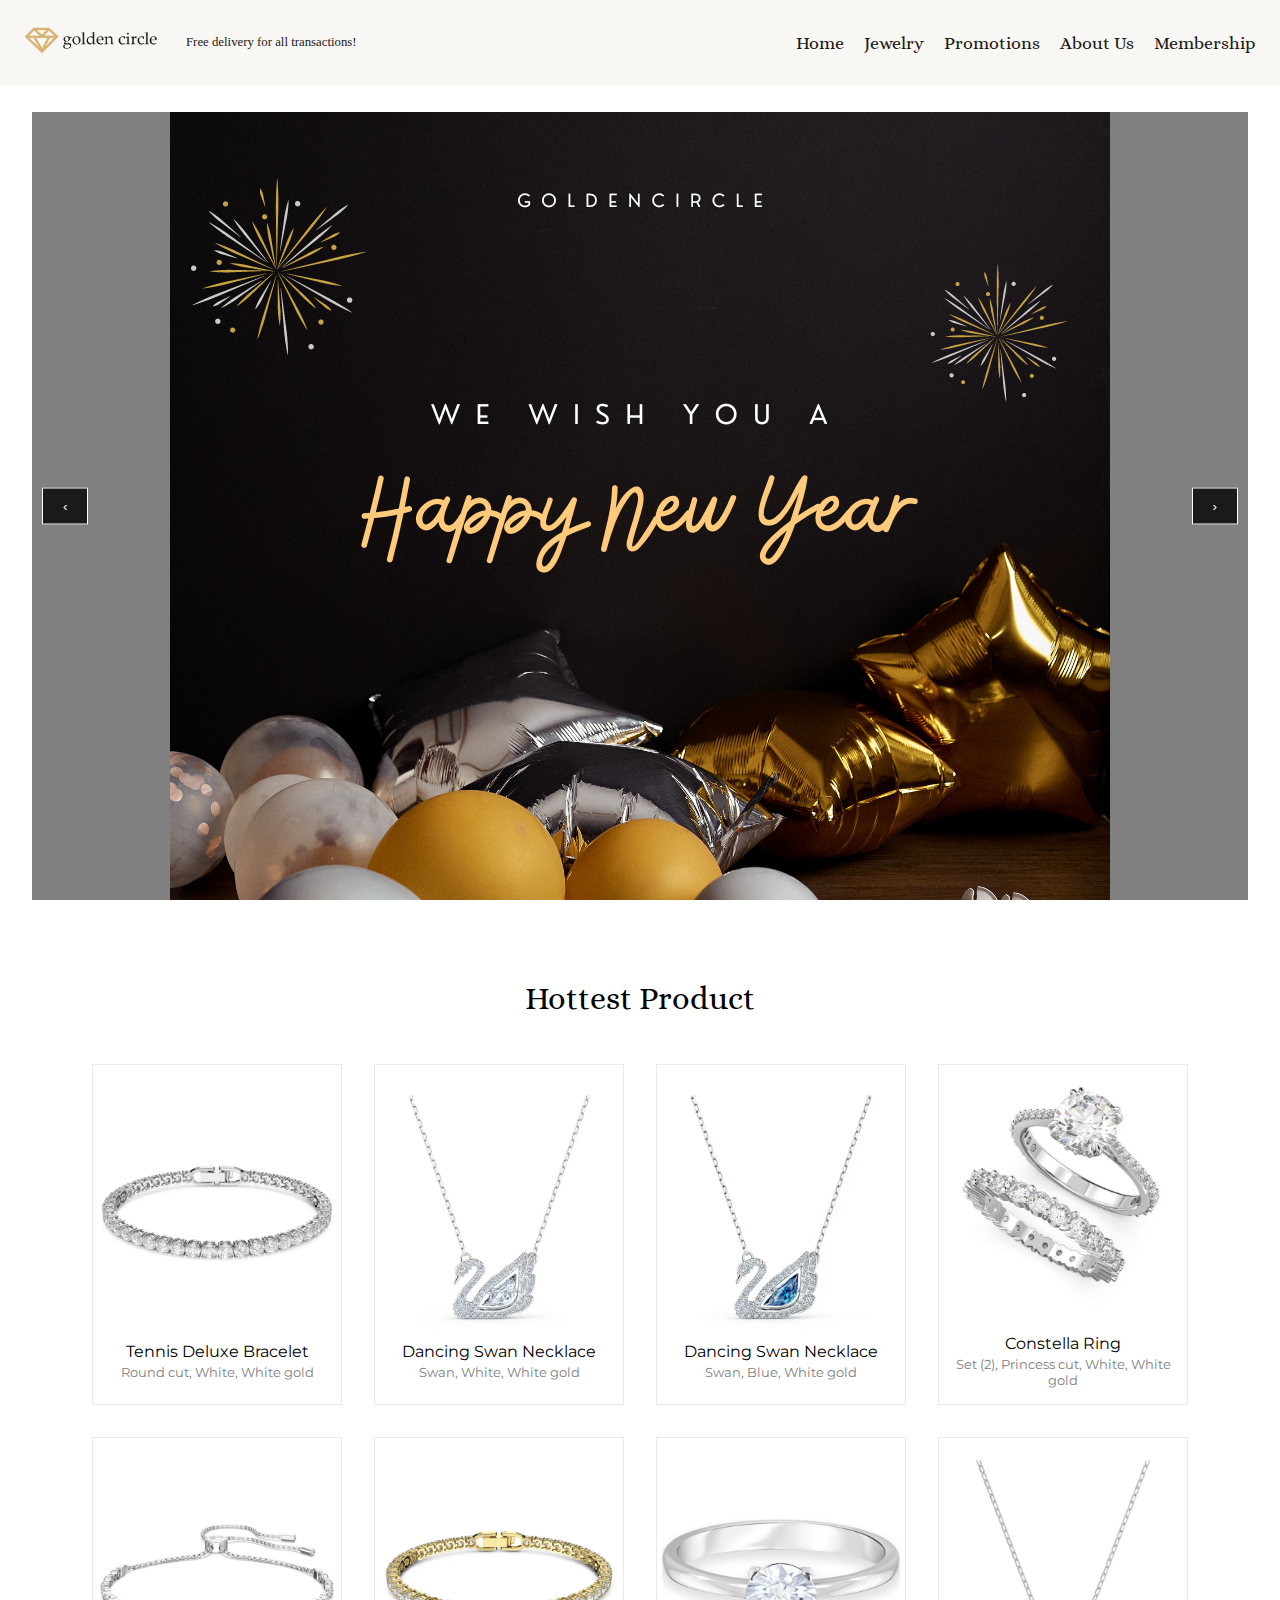
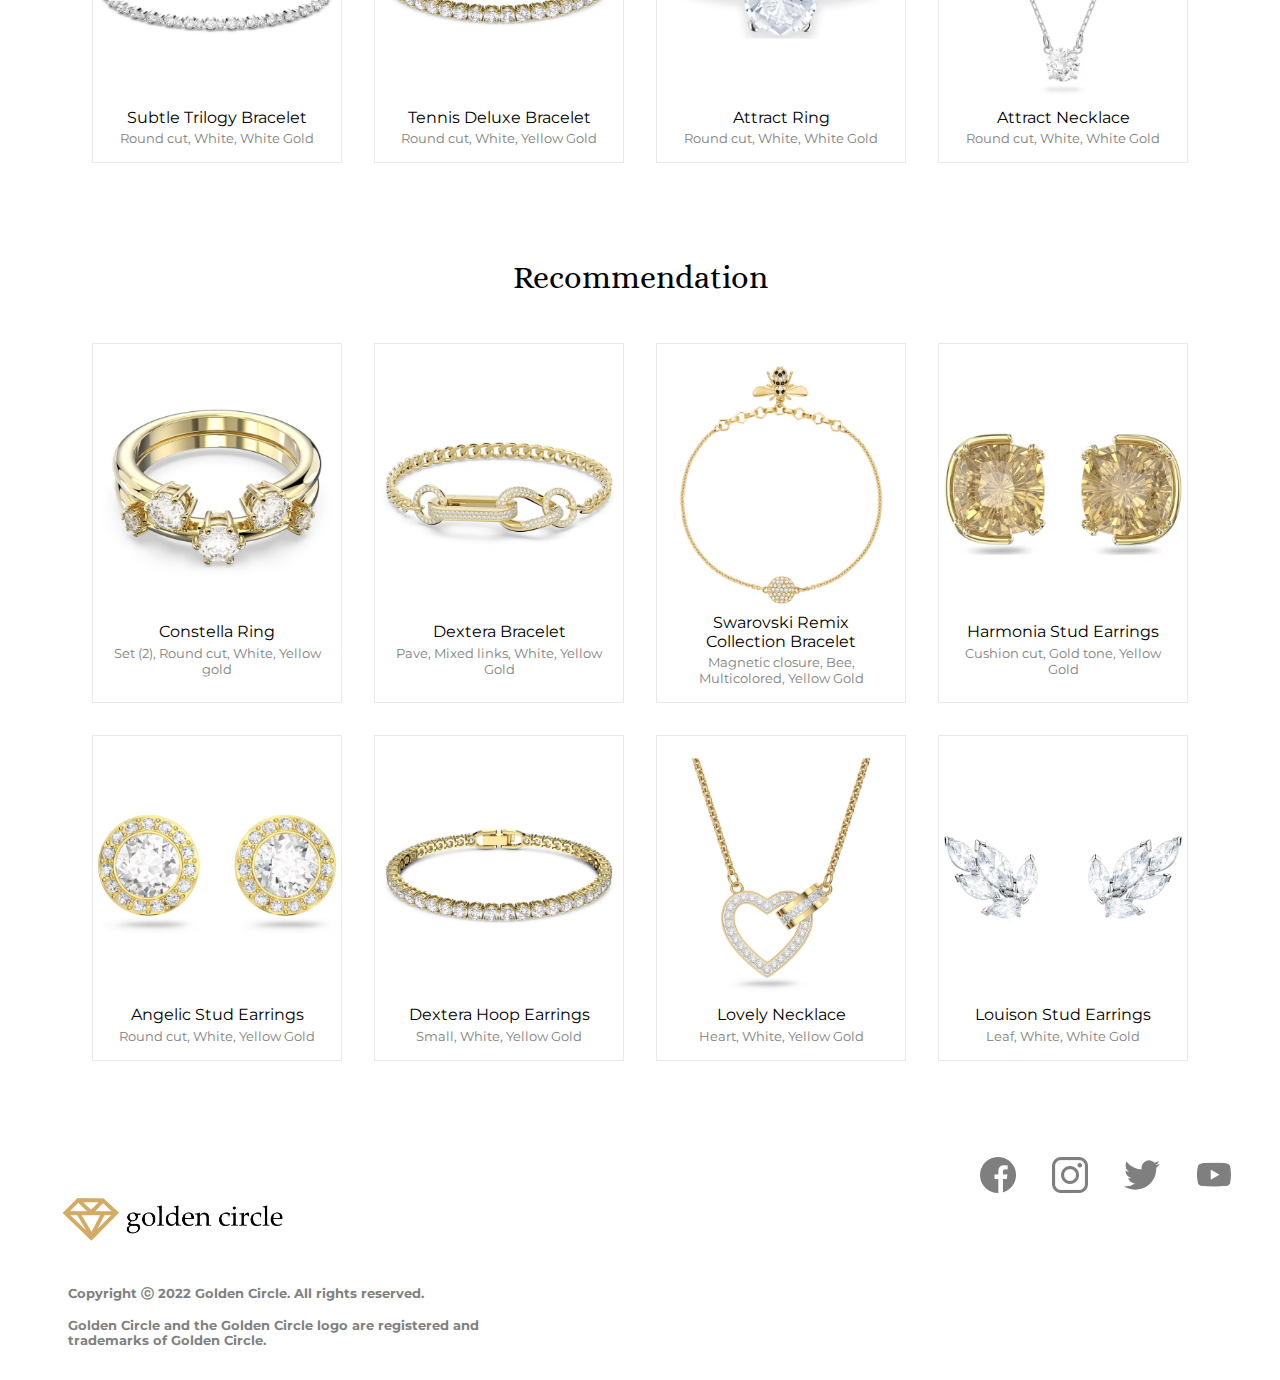
<file: index.html>
<!DOCTYPE html>
<html lang="en">
  <head>
    <meta charset="UTF-8" />
    <meta http-equiv="X-UA-Compatible" content="IE=edge" />
    <meta name="viewport" content="width=device-width, initial-scale=1.0" />
    <script src="https://ajax.googleapis.com/ajax/libs/jquery/3.2.1/jquery.min.js"></script>
    <script defer src="./scripts/validator.js"></script>
    <script defer src="./scripts/carousel.js"></script>
    <script defer src="./scripts/index.js"></script>
    <link rel="stylesheet" href="./styles/index.css" />
    <link rel="stylesheet" href="./styles/homepage.css" />
    <title>Golden Circle</title>
  </head>
  <body>
    <header>
      <nav>
        <div class="leftBar">
          <a href="./index.html"
            ><img src="./assets/logo_sideways.png" id="logo" alt="logo"
          /></a>
          <p>Free delivery for all transactions!</p>
          <a
            class="hamburger"
            href="javascript:void(0);"
            onclick="myFunction()"
          >
            <i><img src="./assets/Hamburger_icon.svg" alt="" /></i>
          </a>
        </div>
        <div class="rightBar hide" id="rightnav">
          <ul>
            <li>
              <p><strong>Free delivery for all transactions!</strong></p>
            </li>
            <li><a href="./index.html">Home</a></li>
            <li class="dropdown">
              <a href="./jewelry/">Jewelry</a>
              <div class="dropdown-content">
                <a href="./jewelry/yellowgold.html">Yellow Gold</a>
                <a href="./jewelry/whitegold.html">White Gold</a>
              </div>
            </li>
            <li><a href="./promotion.html">Promotions</a></li>
            <li><a href="./about-us.html">About Us</a></li>
            <li><a href="./membership.html">Membership</a></li>
          </ul>
        </div>
        <div class="hamburger"></div>
      </nav>
    </header>
    <main>
      <div class="slider-container">
        <button class="prev slider-control">&#8249;</button>
        <button class="next slider-control">&#8250;</button>
        <ul class="slider" data-slide-duration="800">
          <li class="slide">
            <img src="./assets/slide1.png" alt="" />
          </li>
          <li class="slide">
            <img src="./assets/slide2.png" alt="" />
          </li>
          <li class="slide">
            <img src="./assets/slide3.png" alt="" />
          </li>
        </ul>
      </div>
      <div class="main-container">
        <h1>Hottest Product</h1>
        <div class="product-container">
          <div class="product-item">
            <img src="./assets/bracelet/bracelet-1.png" alt="bracelet-1" />
            <p class="p-primary">Tennis Deluxe Bracelet</p>
            <p class="p-secondary">Round cut, White, White gold</p>
          </div>
          <div class="product-item">
            <img src="./assets/necklace/necklace-1.png" alt="necklace-1" />
            <p class="p-primary">Dancing Swan Necklace</p>
            <p class="p-secondary">Swan, White, White gold</p>
          </div>
          <div class="product-item">
            <img src="./assets/necklace/necklace-2.png" alt="necklace-2" />
            <p class="p-primary">Dancing Swan Necklace</p>
            <p class="p-secondary">Swan, Blue, White gold</p>
          </div>
          <div class="product-item">
            <img src="./assets/ring/ring-1.png" alt="ring-1" />
            <p class="p-primary">Constella Ring</p>
            <p class="p-secondary">Set (2), Princess cut, White, White gold</p>
          </div>
          <div class="product-item">
            <img src="./assets/bracelet/bracelet-2.png" alt="bracelet-2" />
            <p class="p-primary">Subtle Trilogy Bracelet</p>
            <p class="p-secondary">Round cut, White, White Gold</p>
          </div>
          <div class="product-item">
            <img src="./assets/bracelet/bracelet-3.png" alt="bracelet-3" />
            <p class="p-primary">Tennis Deluxe Bracelet</p>
            <p class="p-secondary">Round cut, White, Yellow Gold</p>
          </div>
          <div class="product-item">
            <img src="./assets/ring/ring-2.png" alt="ring-2" />
            <p class="p-primary">Attract Ring</p>
            <p class="p-secondary">Round cut, White, White Gold</p>
          </div>
          <div class="product-item">
            <img src="./assets/necklace/necklace-3.png" alt="necklace-3" />
            <p class="p-primary">Attract Necklace</p>
            <p class="p-secondary">Round cut, White, White Gold</p>
          </div>
        </div>
      </div>
      <div class="main-container">
        <h1>Recommendation</h1>
        <div class="product-container">
          <div class="product-item">
            <img src="./assets/ring/ring-3.png" alt="ring-3" />
            <p class="p-primary">Constella Ring</p>
            <p class="p-secondary">Set (2), Round cut, White, Yellow gold</p>
          </div>
          <div class="product-item">
            <img src="./assets/bracelet/bracelet-4.png" alt="bracelet-4" />
            <p class="p-primary">Dextera Bracelet</p>
            <p class="p-secondary">Pave, Mixed links, White, Yellow Gold</p>
          </div>
          <div class="product-item">
            <img src="./assets/bracelet/bracelet-5.png" alt="bracelet-5" />
            <p class="p-primary">Swarovski Remix Collection Bracelet</p>
            <p class="p-secondary">
              Magnetic closure, Bee, Multicolored, Yellow Gold
            </p>
          </div>
          <div class="product-item">
            <img src="./assets/earrings/earrings-1.png" alt="earrings-1" />
            <p class="p-primary">Harmonia Stud Earrings</p>
            <p class="p-secondary">Cushion cut, Gold tone, Yellow Gold</p>
          </div>
          <div class="product-item">
            <img src="./assets/earrings/earrings-2.png" alt="earrings-2" />
            <p class="p-primary">Angelic Stud Earrings</p>
            <p class="p-secondary">Round cut, White, Yellow Gold</p>
          </div>
          <div class="product-item">
            <img src="./assets/bracelet/bracelet-3.png" alt="bracelet-3" />
            <p class="p-primary">Dextera Hoop Earrings</p>
            <p class="p-secondary">Small, White, Yellow Gold</p>
          </div>
          <div class="product-item">
            <img src="./assets/necklace/necklace-4.png" alt="necklace-4" />
            <p class="p-primary">Lovely Necklace</p>
            <p class="p-secondary">Heart, White, Yellow Gold</p>
          </div>
          <div class="product-item">
            <img src="./assets/earrings/earrings-3.png" alt="earrings-3" />
            <p class="p-primary">Louison Stud Earrings</p>
            <p class="p-secondary">Leaf, White, White Gold</p>
          </div>
        </div>
      </div>
    </main>
    <footer>
      <div class="leftBar">
        <a href="index.html"
          ><img src="./assets/logo_sideways.png" id="footerMainLogo" alt="logo"
        /></a>
        <p class="p-secondary">
          Copyright ⓒ 2022 Golden Circle. All rights reserved.<br /><br />
          Golden Circle and the Golden Circle logo are registered and trademarks
          of Golden Circle.
        </p>
      </div>
      <div class="rightBar">
        <a href="https://www.facebook.com" target="_blank">
          <img class="footerLogo" src="./assets/facebook.png" alt="facebook" />
        </a>
        <a href="https://www.instagram.com" target="_blank">
          <img
            class="footerLogo"
            src="./assets/instagram.png"
            alt="instagram"
          />
        </a>
        <a href="https://www.twitter.com" target="_blank">
          <img class="footerLogo" src="./assets/twitter.png" alt="twitter" />
        </a>
        <a href="https://www.youtube.com" target="_blank">
          <img class="footerLogo" src="./assets/youtube.png" alt="youtube" />
        </a>
      </div>
    </footer>
  </body>
</html>
</file>
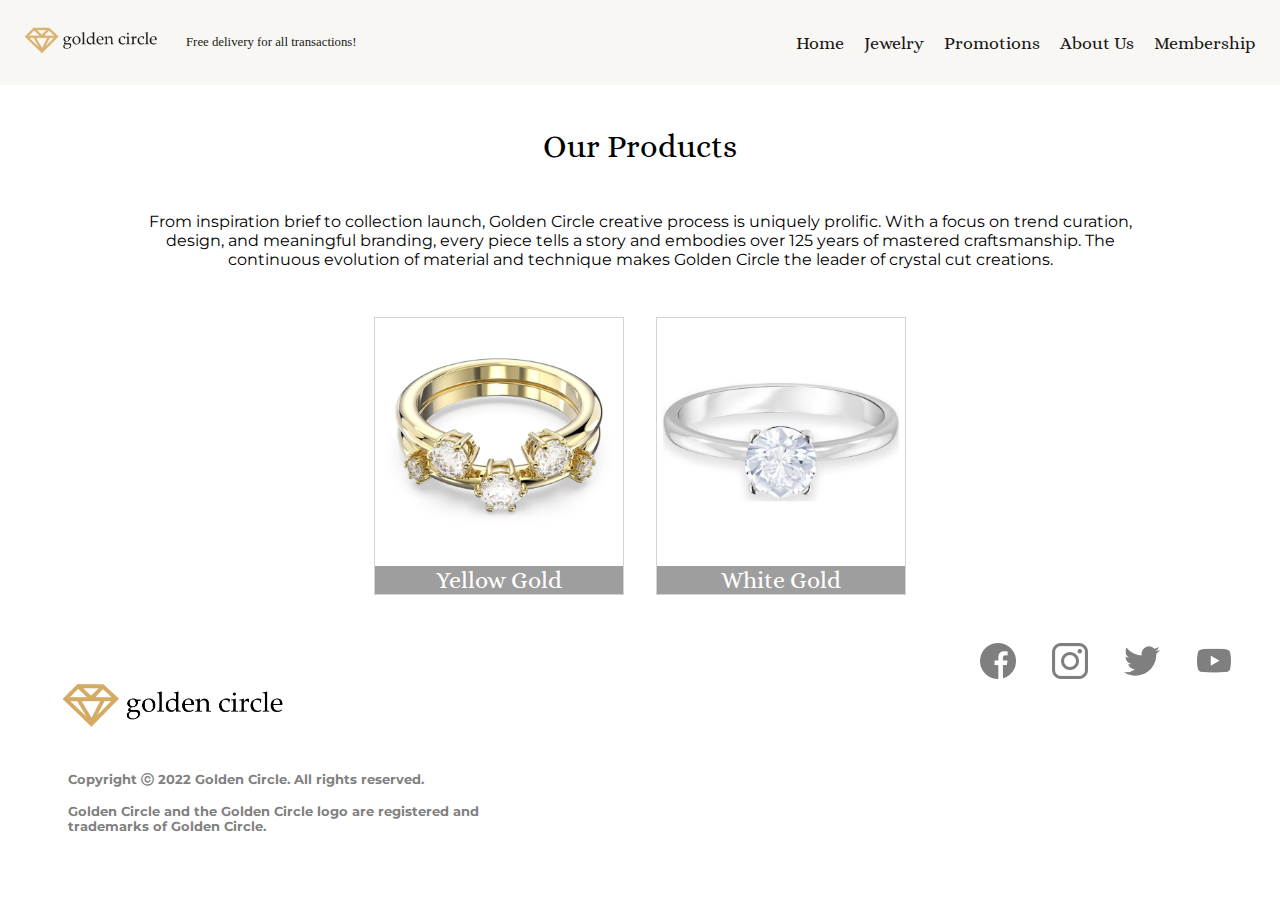
<file: jewelry/index.html>
<!DOCTYPE html>
<html lang="en">
  <head>
    <meta charset="UTF-8" />
    <meta http-equiv="X-UA-Compatible" content="IE=edge" />
    <meta name="viewport" content="width=device-width, initial-scale=1.0" />
    <script defer src="../scripts/filter.js"></script>
    <script defer src="../scripts/index.js"></script>
    <link rel="stylesheet" href="../styles/index.css" />
    <link rel="stylesheet" href="../styles/jewelry.css" />
    <title>Jewelry</title>
  </head>
  <body>
    <header>
      <nav>
        <div class="leftBar">
          <a href="../index.html">
            <img src="../assets/logo_sideways.png" id="logo" alt="logo" />
          </a>
          <p>Free delivery for all transactions!</p>
          <a
            class="hamburger"
            href="javascript:void(0);"
            onclick="myFunction()"
          >
            <i><img src="../assets/Hamburger_icon.svg" alt="" /></i>
          </a>
        </div>
        <div class="rightBar hide" id="rightnav">
          <ul>
            <li>
              <p><strong>Free delivery for all transactions!</strong></p>
            </li>
            <li><a href="../index.html">Home</a></li>
            <li class="dropdown">
              <a href="../jewelry/">Jewelry</a>
              <div class="dropdown-content">
                <a href="../jewelry/yellowgold.html">Yellow Gold</a>
                <a href="../jewelry/whitegold.html">White Gold</a>
              </div>
            </li>
            <li><a href="../promotion.html">Promotions</a></li>
            <li><a href="../about-us.html">About Us</a></li>
            <li><a href="../membership.html">Membership</a></li>
          </ul>
        </div>
        <div class="hamburger"></div>
      </nav>
    </header>
    <main>
      <h1 class="page-title">Our Products</h1>
      <div class="main-container">
        <p class="p-primary">
          From inspiration brief to collection launch, Golden Circle creative
          process is uniquely prolific. With a focus on trend curation, design,
          and meaningful branding, every piece tells a story and embodies over
          125 years of mastered craftsmanship. The continuous evolution of
          material and technique makes Golden Circle the leader of crystal cut
          creations.
        </p>
        <div class="options-container">
          <div class="option-item" onclick="changeActiveDescription(0);">
            <img src="../assets/ring/ring-3.png" alt="yellowgold" />
            <h2>Yellow Gold</h2>
          </div>
          <div class="option-item" onclick="changeActiveDescription(1);">
            <img src="../assets/ring/ring-2.png" alt="whitegold" />
            <h2>White Gold</h2>
          </div>
        </div>
        <div class="description-container">
          <h1>Yellow Gold</h1>
          <p class="p-primary">
            White gold jewelry are perfect for women who treasure the luxury of
            gold with a shine like that of silver. You will enjoy the increased
            durability of white gold. The Golden Circle collection of white gold
            jewelry give you a solid style upgrade with choices of many types
            and size of diamond. Indulge your senses with our range of hooped,
            stud, and pendant earring designs from our best designers.
          </p>
          <div class="image-description-container">
            <div class="image-box">
              <img src="../assets/yellowgold.png" alt="yellowgold" />
            </div>
            <p class="p-primary">
              Yellow gold is the gold we expect, it is… golden. Except for one
              problem, the gold that is in your gold jewellery isn't just gold,
              it is a mixture of metals. Pure gold, precious and beautiful as it
              may be, is just too soft to be used in jewellery. Even with
              careful use, any ring, pendant or bracelet made of pure gold would
              soon become distorted or broken. To make this precious metal
              durable enough for everyday use, jewellers add other metals to the
              pure gold to add strength without taking away from the innate
              beauty of the metal. Yellow gold is the colour of pure gold, other
              colours of gold such as white or red have metals added to change
              the colour to the desired shade. Even yellow gold can have
              different shades due to the mixture of metals used in the
              alloy.<br /><br />
              Carat, when seen with gold, is the percentage of pure gold
              contained in the metal of an item. In the UK, all items containing
              precious metals and weighing 1 gram, or more, must be stamped with
              a hallmark that certifies the purity of the metal in the article.
              24-carat gold is the purest available form of gold. 99.99% pure.
              Yellow in colour and highly valuable. Pure gold is very soft, and
              so it is rarely used in jewellery. 22-carat gold is 91.6% pure
              gold. Still very soft, 22-carat gold is not usually found in items
              of jewellery except in wedding bands and similar jewellery.
              <br /><br />
              Yellow gold is the form of gold least likely to cause
              sensitivities or allergies in its wearers. It is the most
              hypoallergenic. Yellow gold has, for many years, been the precious
              metal of choice for use in wedding bands and engagement rings. It
              is the metal that we associate with beautiful jewellery. Yellow
              gold complements lower colour grade diamonds, enhancing the slight
              yellow hue of such diamonds. Yellow gold has the most golden
              colour of all the forms of gold. Yellow gold is an excellent match
              for darker and olive skin tones. Yellow gold is the easiest to
              maintain of all the gold colours. There's no need to re-plate the
              metal to retain the desired colour (white gold). The metal will
              not change colour over time (rose gold). It is hard to imitate the
              colour of gold with cheaper metals. If you have gold, then
              everyone knows it! If repairs are needed to yellow gold, they can
              be carried out efficiently and invisibly.
            </p>
          </div>
          <div class="product-container">
            <div class="product-item">
              <img src="../assets/bracelet/bracelet-3.png" alt="bracelet-3" />
              <p class="p-primary">Tennis Deluxe Bracelet</p>
              <p class="p-secondary">Round cut, White, Yellow Gold</p>
            </div>
            <div class="product-item">
              <img src="../assets/earrings/earrings-1.png" alt="earrings-1" />
              <p class="p-primary">Harmonia Stud Earrings</p>
              <p class="p-secondary">Cushion cut, Gold tone, Yellow Gold</p>
            </div>
            <div class="product-item">
              <img src="../assets/bracelet/bracelet-3.png" alt="bracelet-3" />
              <p class="p-primary">Dextera Hoop Earrings</p>
              <p class="p-secondary">Small, White, Yellow Gold</p>
            </div>
            <div class="product-item">
              <img src="../assets/necklace/necklace-4.png" alt="necklace-4" />
              <p class="p-primary">Lovely Necklace</p>
              <p class="p-secondary">Heart, White, Yellow Gold</p>
            </div>
          </div>
          <a href="./yellowgold.html"><button>View More</button></a>
        </div>
        <div class="description-container">
          <h1>White Gold</h1>
          <p class="p-primary">
            White gold enhances the brilliance of any diamond. When you choose a
            white gold ring design, you are showing your sense of style. Whether
            you choose a sleek band, an on-trend stacking ring or a cocktail
            style, you will make a striking statement with any of our Golden
            Circle designed jewelry.
          </p>
          <div class="image-description-container">
            <div class="image-box">
              <img src="../assets/whitegold.png" alt="whitegold" />
            </div>
            <p class="p-primary">
              We all know about gold. Gold is a lustrous yellow metal that looks
              great in jewellery. Valuable, heavy, hypoallergenic, but soft, not
              hard-wearing. Gold jewellery can be found in a variety of colours
              depending upon the metals chosen to be mixed with the pure gold.
              White and rose gold, along with yellow gold, are the most popular
              with jewellery buyers. White gold is also gold, but a white metal
              that looks almost like silver or platinum. Historically the
              classic yellow gold has been the most popular form of gold used in
              jewellery, over the past 50 years or so, white gold has become the
              most popular form.Today, white metals, including white gold, are
              considered the natural choice for engagement rings. So, what is
              white gold? How is white gold made? What are the advantages and
              disadvantages of white gold for use in jewellery?<br /><br />White
              gold is a mixture of pure gold with at least one other white
              metal. The metals used in white gold are typically palladium,
              silver or nickel. Nickel gives the hardest and strongest alloy but
              can cause skin irritation in some wearers. The other metals in the
              alloy make the colour less golden, add strength, making the
              jewellery more durable and less easily scratched. 9-karat gold
              contains just 37.5% gold, 14- karat white gold is 58.5% pure gold,
              while 18-karat white gold contains 75% gold. The karat rating
              refers to the percentage of gold in the alloy. The more gold in
              the mixture, the softer the resulting metal and thus less durable.
              Of course, the more gold is present, the more costly the jewellery
              will be. Oddly enough, white gold is not actually white until it
              is plated with rhodium, a white metal similar to platinum. Not
              only does the rhodium coating make the metal white, but it
              polishes to a high shine, resists oxidation and corrosion. Very
              few people are sensitive or allergic to rhodium. Without the
              rhodium coating, the gold alloy used as the basis of white gold
              jewellery is an off-white, dull yellowish or even grey colour. In
              the UK, all jewellery that weighs more than 1 gram is hallmarked,
              a small stamp, somewhere on the piece that shows the article
              contains the stated amount of the precious metal. White gold as
              about the same value as yellow gold because both forms at any
              given carat rating have the same amount of gold. The rhodium
              coating on white gold may make it slightly more costly than yellow
              gold.<br /><br />
              White gold is the ideal choice for anyone who prefers the
              silvery-white appearance over yellow or rose-coloured gold. With a
              similar appearance to silver and platinum, white gold is harder
              wearing than silver and much less expensive than platinum. Many
              people prefer the more substantial feeling of white gold because
              it is heavier than both platinum or silver. The mixture of metals
              is more durable than pure gold. White gold is more suitable for
              daily wear than 24-k pure gold, which can only ever be the classic
              yellow colour. White gold flatters diamonds, making them appear
              even more white. Yellow gold tends to give even the whitest of
              diamonds a warmer, yellower hue as the gem picks up light
              reflected from the gold of the setting. White gold looks very good
              when worn by a person with white or rosy skin colouration. Looks
              very similar to silver but will not tarnish and is more
              scratch-resistant.
            </p>
          </div>
          <div class="product-container">
            <div class="product-item">
              <img src="../assets/ring/ring-2.png" alt="ring-2" />
              <p class="p-primary">Attract Ring</p>
              <p class="p-secondary">Round cut, White, White Gold</p>
            </div>
            <div class="product-item">
              <img src="../assets/necklace/necklace-3.png" alt="necklace-3" />
              <p class="p-primary">Attract Necklace</p>
              <p class="p-secondary">Round cut, White, White Gold</p>
            </div>
            <div class="product-item">
              <img src="../assets/necklace/necklace-2.png" alt="necklace-2" />
              <p class="p-primary">Dancing Swan Necklace</p>
              <p class="p-secondary">Swan, Blue, White gold</p>
            </div>
            <div class="product-item">
              <img src="../assets/earrings/earrings-3.png" alt="earrings-3" />
              <p class="p-primary">Louison Stud Earrings</p>
              <p class="p-secondary">Leaf, White, White Gold</p>
            </div>
          </div>
          <a href="./whitegold.html"><button>View More</button></a>
        </div>
      </div>
    </main>
    <footer>
      <div class="leftBar">
        <a href="index.html"
          ><img
            src="../assets/logo_sideways.png"
            id="footerMainLogo"
            alt="logo"
        /></a>
        <p class="p-secondary">
          Copyright ⓒ 2022 Golden Circle. All rights reserved.<br /><br />
          Golden Circle and the Golden Circle logo are registered and trademarks
          of Golden Circle.
        </p>
      </div>
      <div class="rightBar">
        <a href="https://www.facebook.com" target="_blank">
          <img class="footerLogo" src="../assets/facebook.png" alt="facebook" />
        </a>
        <a href="https://www.instagram.com" target="_blank">
          <img
            class="footerLogo"
            src="../assets/instagram.png"
            alt="instagram"
          />
        </a>
        <a href="https://www.twitter.com" target="_blank">
          <img class="footerLogo" src="../assets/twitter.png" alt="twitter" />
        </a>
        <a href="https://www.youtube.com" target="_blank">
          <img class="footerLogo" src="../assets/youtube.png" alt="youtube" />
        </a>
      </div>
    </footer>
  </body>
</html>
</file>
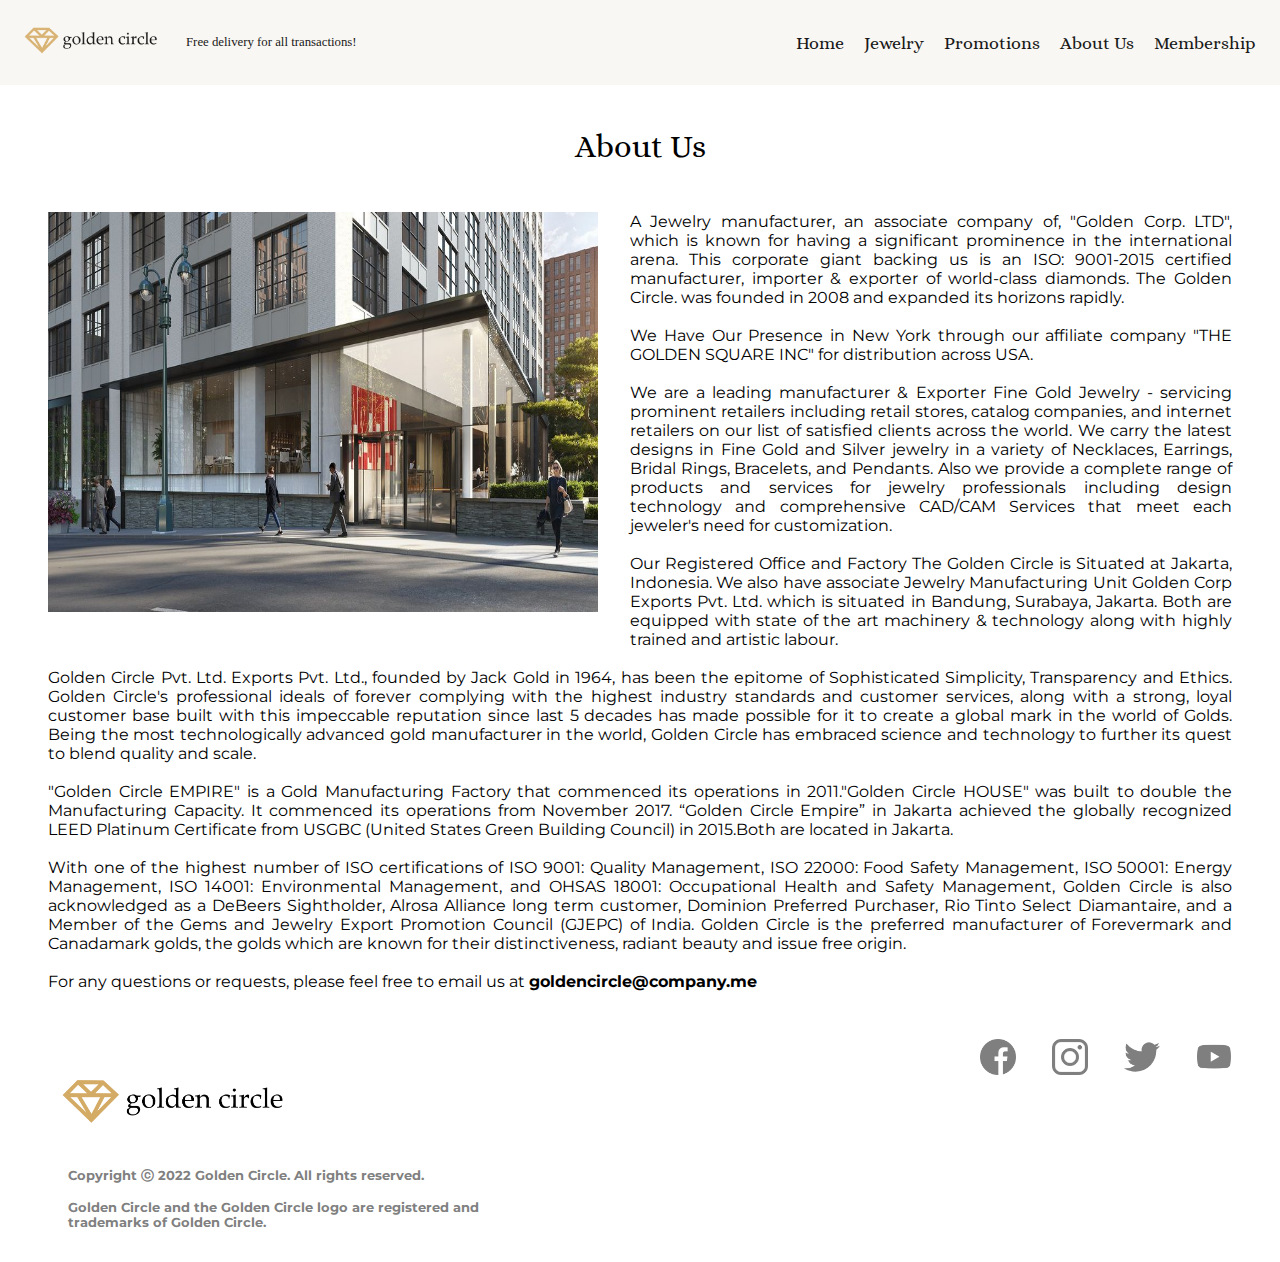
<file: about-us.html>
<!DOCTYPE html>
<html lang="en">
  <head>
    <meta charset="UTF-8" />
    <meta http-equiv="X-UA-Compatible" content="IE=edge" />
    <meta name="viewport" content="width=device-width, initial-scale=1.0" />
    <script defer src="./scripts/index.js"></script>
    <link rel="stylesheet" href="./styles/index.css" />
    <link rel="stylesheet" href="./styles/about-us.css" />
    <title>About Us</title>
  </head>
  <body>
    <header>
      <nav>
        <div class="leftBar">
          <a href="./index.html"
            ><img src="./assets/logo_sideways.png" id="logo" alt="logo"
          /></a>
          <p>Free delivery for all transactions!</p>
          <a
            class="hamburger"
            href="javascript:void(0);"
            onclick="myFunction()"
          >
            <i><img src="../assets/Hamburger_icon.svg" alt="" /></i>
          </a>
        </div>
        <div class="rightBar hide" id="rightnav">
          <ul>
            <li>
              <p><strong>Free delivery for all transactions!</strong></p>
            </li>
            <li><a href="./index.html">Home</a></li>
            <li class="dropdown">
              <a href="./jewelry/">Jewelry</a>
              <div class="dropdown-content">
                <a href="./jewelry/yellowgold.html">Yellow Gold</a>
                <a href="./jewelry/whitegold.html">White Gold</a>
              </div>
            </li>
            <li><a href="./promotion.html">Promotions</a></li>
            <li><a href="./about-us.html">About Us</a></li>
            <li><a href="./membership.html">Membership</a></li>
          </ul>
        </div>
      </nav>
    </header>
    <main>
      <h1 class="page-title">About Us</h1>
      <div class="about-container">
        <img src="./assets/company.jpg" alt="company" />
        <p class="p-primary">
          A Jewelry manufacturer, an associate company of, "Golden Corp. LTD",
          which is known for having a significant prominence in the
          international arena. This corporate giant backing us is an ISO:
          9001-2015 certified manufacturer, importer & exporter of world-class
          diamonds. The Golden Circle. was founded in 2008 and expanded its
          horizons rapidly.
          <br /><br />
          We Have Our Presence in New York through our affiliate company "THE
          GOLDEN SQUARE INC" for distribution across USA.
          <br /><br />
          We are a leading manufacturer & Exporter Fine Gold Jewelry - servicing
          prominent retailers including retail stores, catalog companies, and
          internet retailers on our list of satisfied clients across the world.
          We carry the latest designs in Fine Gold and Silver jewelry in a
          variety of Necklaces, Earrings, Bridal Rings, Bracelets, and Pendants.
          Also we provide a complete range of products and services for jewelry
          professionals including design technology and comprehensive CAD/CAM
          Services that meet each jeweler's need for customization.
          <br /><br />
          Our Registered Office and Factory The Golden Circle is Situated at
          Jakarta, Indonesia. We also have associate Jewelry Manufacturing Unit
          Golden Corp Exports Pvt. Ltd. which is situated in Bandung, Surabaya,
          Jakarta. Both are equipped with state of the art machinery &
          technology along with highly trained and artistic labour.
        </p>
      </div>
      <div class="about-container">
        <p class="p-primary">
          <br />
          Golden Circle Pvt. Ltd. Exports Pvt. Ltd., founded by Jack Gold in
          1964, has been the epitome of Sophisticated Simplicity, Transparency
          and Ethics. Golden Circle's professional ideals of forever complying
          with the highest industry standards and customer services, along with
          a strong, loyal customer base built with this impeccable reputation
          since last 5 decades has made possible for it to create a global mark
          in the world of Golds. Being the most technologically advanced gold
          manufacturer in the world, Golden Circle has embraced science and
          technology to further its quest to blend quality and scale.
          <br /><br />
          "Golden Circle EMPIRE" is a Gold Manufacturing Factory that commenced
          its operations in 2011."Golden Circle HOUSE" was built to double the
          Manufacturing Capacity. It commenced its operations from November
          2017. “Golden Circle Empire” in Jakarta achieved the globally
          recognized LEED Platinum Certificate from USGBC (United States Green
          Building Council) in 2015.Both are located in Jakarta.
          <br /><br />
          With one of the highest number of ISO certifications of ISO 9001:
          Quality Management, ISO 22000: Food Safety Management, ISO 50001:
          Energy Management, ISO 14001: Environmental Management, and OHSAS
          18001: Occupational Health and Safety Management, Golden Circle is
          also acknowledged as a DeBeers Sightholder, Alrosa Alliance long term
          customer, Dominion Preferred Purchaser, Rio Tinto Select Diamantaire,
          and a Member of the Gems and Jewelry Export Promotion Council (GJEPC)
          of India. Golden Circle is the preferred manufacturer of Forevermark
          and Canadamark golds, the golds which are known for their
          distinctiveness, radiant beauty and issue free origin.
          <br /><br />
          For any questions or requests, please feel free to email us at
          <b>goldencircle@company.me</b>
        </p>
      </div>
    </main>
    <footer>
      <div class="leftBar">
        <a href="index.html"
          ><img src="./assets/logo_sideways.png" id="footerMainLogo" alt="logo"
        /></a>
        <p class="p-secondary">
          Copyright ⓒ 2022 Golden Circle. All rights reserved.<br /><br />
          Golden Circle and the Golden Circle logo are registered and trademarks
          of Golden Circle.
        </p>
      </div>
      <div class="rightBar">
        <a href="https://www.facebook.com" target="_blank">
          <img class="footerLogo" src="./assets/facebook.png" alt="facebook" />
        </a>
        <a href="https://www.instagram.com" target="_blank">
          <img
            class="footerLogo"
            src="./assets/instagram.png"
            alt="instagram"
          />
        </a>
        <a href="https://www.twitter.com" target="_blank">
          <img class="footerLogo" src="./assets/twitter.png" alt="twitter" />
        </a>
        <a href="https://www.youtube.com" target="_blank">
          <img class="footerLogo" src="./assets/youtube.png" alt="youtube" />
        </a>
      </div>
    </footer>
  </body>
</html>
</file>
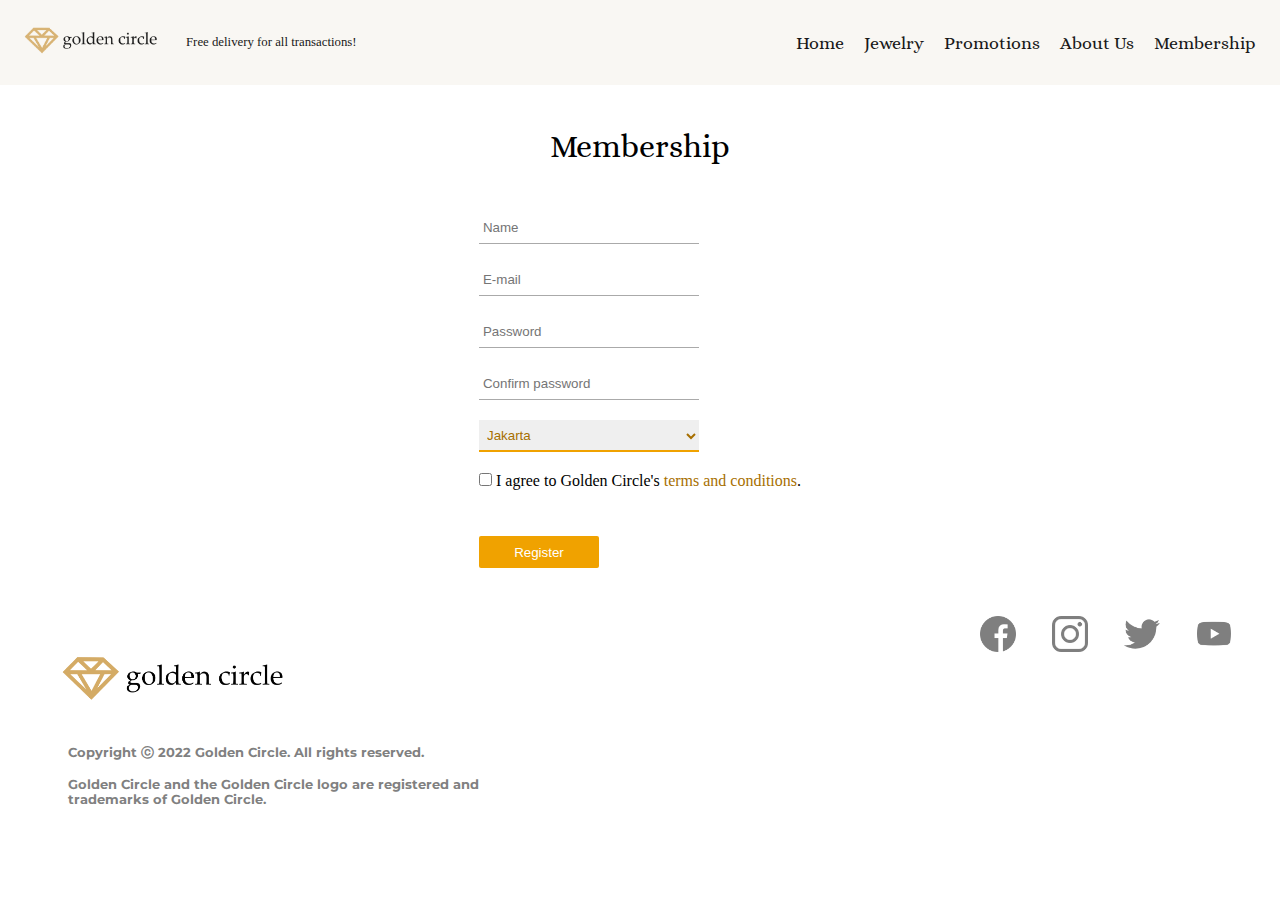
<file: membership.html>
<!DOCTYPE html>
<html lang="en">
  <head>
    <meta charset="UTF-8" />
    <meta http-equiv="X-UA-Compatible" content="IE=edge" />
    <meta name="viewport" content="width=device-width, initial-scale=1.0" />
    <script defer src="./scripts/validator.js"></script>
    <script defer src="./scripts/index.js"></script>
    <link rel="stylesheet" href="./styles/index.css" />
    <link rel="stylesheet" href="./styles/membership.css" />
    <title>Membership</title>
  </head>
  <body>
    <header>
      <nav>
        <div class="leftBar">
          <a href="./index.html"
            ><img src="./assets/logo_sideways.png" id="logo" alt="logo"
          /></a>
          <p>Free delivery for all transactions!</p>
          <a
            class="hamburger"
            href="javascript:void(0);"
            onclick="myFunction()"
          >
            <i><img src="./assets/Hamburger_icon.svg" alt="" /></i>
          </a>
        </div>
        <div class="rightBar hide" id="rightnav">
          <ul>
            <li>
              <p><strong>Free delivery for all transactions!</strong></p>
            </li>
            <li><a href="./index.html">Home</a></li>
            <li class="dropdown">
              <a href="./jewelry/">Jewelry</a>
              <div class="dropdown-content">
                <a href="./jewelry/yellowgold.html">Yellow Gold</a>
                <a href="./jewelry/whitegold.html">White Gold</a>
              </div>
            </li>
            <li><a href="./promotion.html">Promotions</a></li>
            <li><a href="./about-us.html">About Us</a></li>
            <li><a href="./membership.html">Membership</a></li>
          </ul>
        </div>
      </nav>
    </header>
    <main>
      <h1 class="page-title">Membership</h1>
      <div class="inputs">
        <form>
          <input type="text" name="username" placeholder="Name" id="username" />
          <input type="email" name="email" placeholder="E-mail" id="email" />
          <input
            type="password"
            name="password"
            placeholder="Password"
            id="password"
          />
          <input
            type="password"
            name="confirm_password"
            placeholder="Confirm password"
            id="confirm_password"
          />

          <select name="" id="city">
            <option value="jakarta">Jakarta</option>
            <option value="tokyo">Tokyo</option>
            <option value="paris">Paris</option>
          </select>

          <input type="checkbox" id="tnc" />
          <label for="tnc"
            >I agree to Golden Circle's <a>terms and conditions</a>.</label
          >
          <br />
          <label for="" id="error" style="color: red"></label>
          <br />
          <button type="button" name="register" onclick="verify_submission()">
            Register
          </button>
          <!-- <button>Register button</button> -->
        </form>
      </div>
    </main>
    <footer>
      <div class="leftBar">
        <a href="index.html"
          ><img src="./assets/logo_sideways.png" id="footerMainLogo" alt="logo"
        /></a>
        <p class="p-secondary">
          Copyright ⓒ 2022 Golden Circle. All rights reserved.<br /><br />
          Golden Circle and the Golden Circle logo are registered and trademarks
          of Golden Circle.
        </p>
      </div>
      <div class="rightBar">
        <a href="https://www.facebook.com" target="_blank">
          <img class="footerLogo" src="./assets/facebook.png" alt="facebook" />
        </a>
        <a href="https://www.instagram.com" target="_blank">
          <img
            class="footerLogo"
            src="./assets/instagram.png"
            alt="instagram"
          />
        </a>
        <a href="https://www.twitter.com" target="_blank">
          <img class="footerLogo" src="./assets/twitter.png" alt="twitter" />
        </a>
        <a href="https://www.youtube.com" target="_blank">
          <img class="footerLogo" src="./assets/youtube.png" alt="youtube" />
        </a>
      </div>
    </footer>
  </body>
</html>
</file>
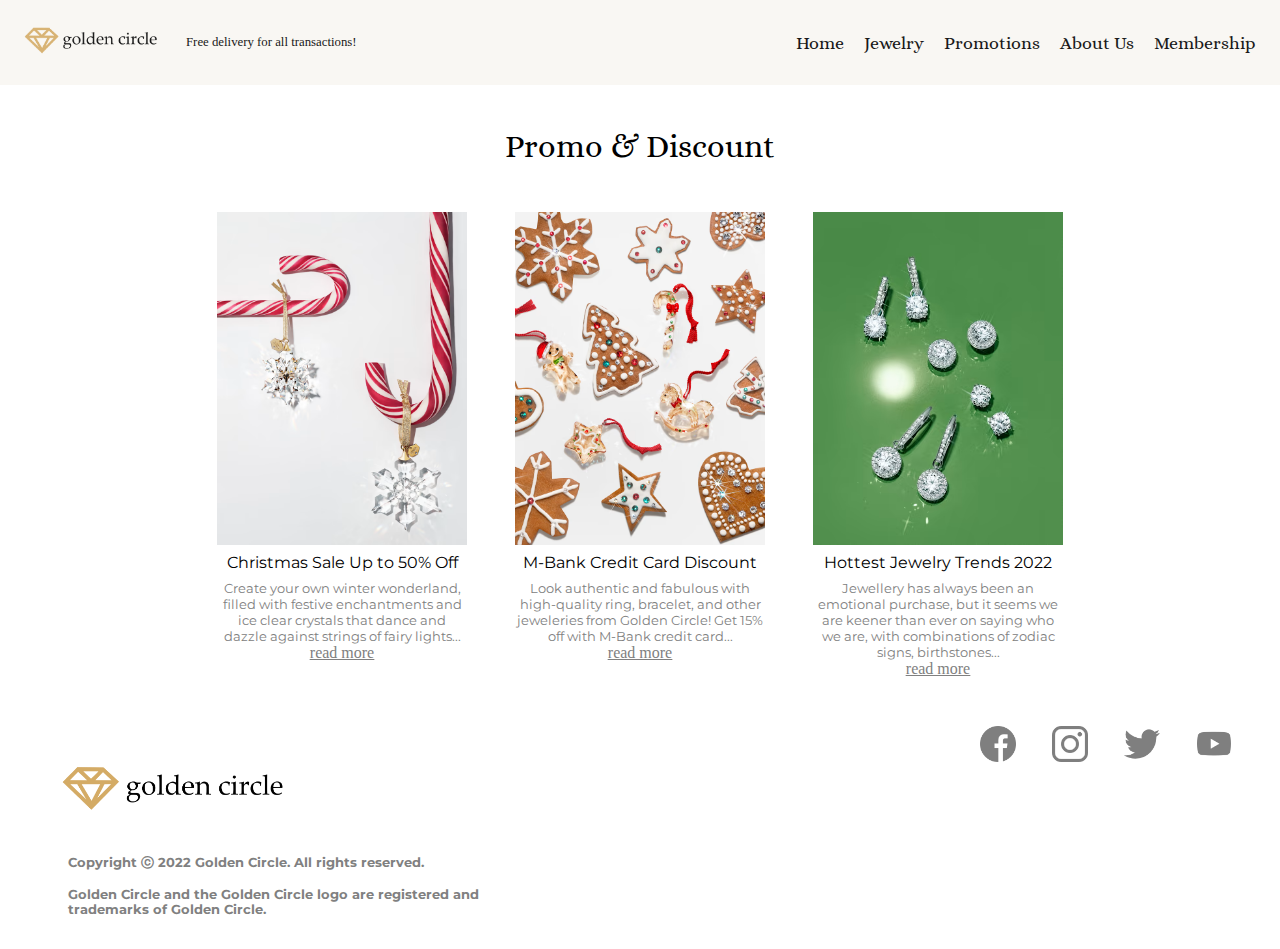
<file: promotion.html>
<!DOCTYPE html>
<html lang="en">
  <head>
    <meta charset="UTF-8" />
    <meta http-equiv="X-UA-Compatible" content="IE=edge" />
    <meta name="viewport" content="width=device-width, initial-scale=1.0" />
    <script defer src="./scripts/index.js"></script>
    <link rel="stylesheet" href="./styles/index.css" />
    <link rel="stylesheet" href="./styles/promotion.css" />
    <title>Promotion</title>
  </head>
  <body>
    <header>
      <nav>
        <div class="leftBar">
          <a href="./index.html"
            ><img src="./assets/logo_sideways.png" id="logo" alt="logo"
          /></a>
          <p>Free delivery for all transactions!</p>
          <a
            class="hamburger"
            href="javascript:void(0);"
            onclick="myFunction()"
          >
            <i><img src="./assets/Hamburger_icon.svg" alt="" /></i>
          </a>
        </div>
        <div class="rightBar hide" id="rightnav">
          <ul>
            <li>
              <p><strong>Free delivery for all transactions!</strong></p>
            </li>
            <li><a href="./index.html">Home</a></li>
            <li class="dropdown">
              <a href="./jewelry/">Jewelry</a>
              <div class="dropdown-content">
                <a href="./jewelry/yellowgold.html">Yellow Gold</a>
                <a href="./jewelry/whitegold.html">White Gold</a>
              </div>
            </li>
            <li><a href="./promotion.html">Promotions</a></li>
            <li><a href="./about-us.html">About Us</a></li>
            <li><a href="./membership.html">Membership</a></li>
          </ul>
        </div>
      </nav>
    </header>
    <main>
      <h1 class="page-title">Promo & Discount</h1>
      <div class="promo-container">
        <div class="promo-item">
          <img src="./assets/promo/promo-1.png" alt="" />
          <p class="p-primary">Christmas Sale Up to 50% Off</p>
          <p class="p-secondary">
            Create your own winter wonderland, filled with festive enchantments
            and ice clear crystals that dance and dazzle against strings of
            fairy lights...<br /><a href=""><u>read more</u></a>
          </p>
        </div>
        <div class="promo-item">
          <img src="./assets/promo/promo-3.png" alt="" />
          <p class="p-primary">M-Bank Credit Card Discount</p>
          <p class="p-secondary">
            Look authentic and fabulous with high-quality ring, bracelet, and
            other jeweleries from Golden Circle! Get 15% off with M-Bank credit
            card...<br /><a href=""><u>read more</u></a>
          </p>
        </div>
        <div class="promo-item">
          <img src="./assets/promo/promo-2.png" alt="" />
          <p class="p-primary">Hottest Jewelry Trends 2022</p>
          <p class="p-secondary">
            Jewellery has always been an emotional purchase, but it seems we are
            keener than ever on saying who we are, with combinations of zodiac
            signs, birthstones...<br /><a href=""><u>read more</u></a>
          </p>
        </div>
      </div>
    </main>
    <footer>
      <div class="leftBar">
        <a href="index.html"
          ><img src="./assets/logo_sideways.png" id="footerMainLogo" alt="logo"
        /></a>
        <p class="p-secondary">
          Copyright ⓒ 2022 Golden Circle. All rights reserved.<br /><br />
          Golden Circle and the Golden Circle logo are registered and trademarks
          of Golden Circle.
        </p>
      </div>
      <div class="rightBar">
        <a href="https://www.facebook.com" target="_blank">
          <img class="footerLogo" src="./assets/facebook.png" alt="facebook" />
        </a>
        <a href="https://www.instagram.com" target="_blank">
          <img
            class="footerLogo"
            src="./assets/instagram.png"
            alt="instagram"
          />
        </a>
        <a href="https://www.twitter.com" target="_blank">
          <img class="footerLogo" src="./assets/twitter.png" alt="twitter" />
        </a>
        <a href="https://www.youtube.com" target="_blank">
          <img class="footerLogo" src="./assets/youtube.png" alt="youtube" />
        </a>
      </div>
    </footer>
  </body>
</html>
</file>
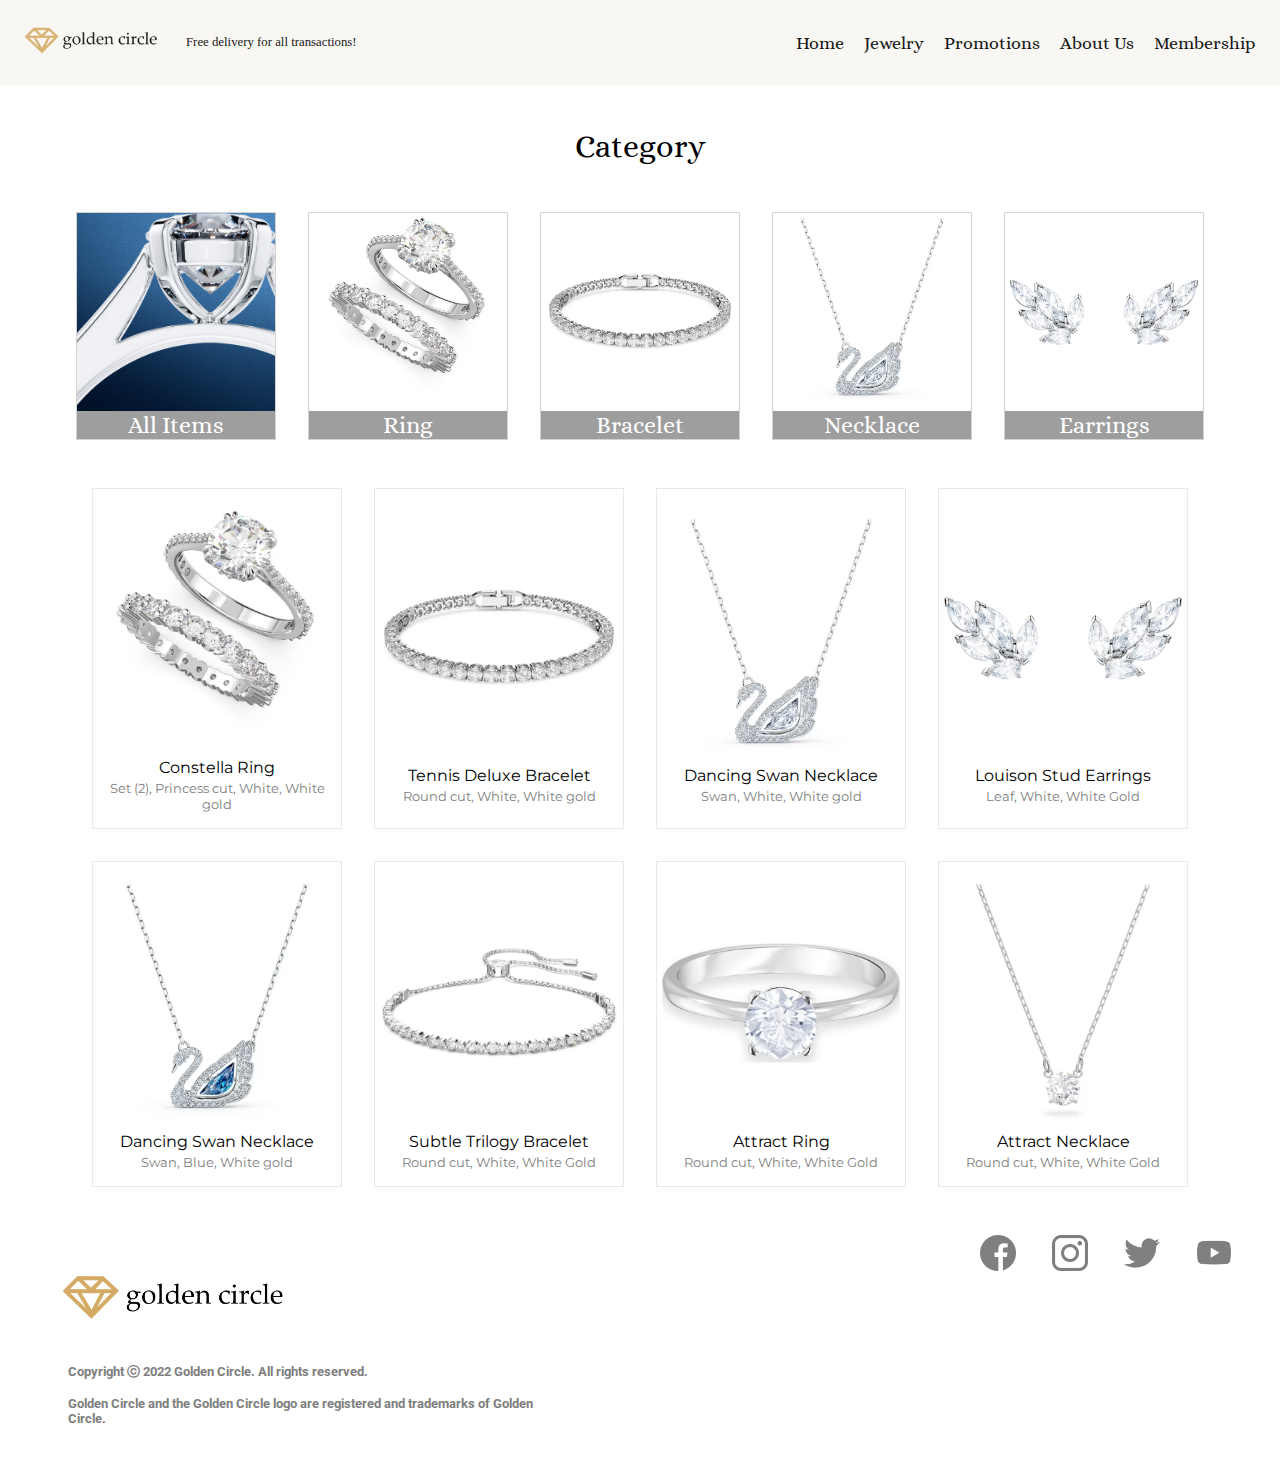
<file: jewelry/whitegold.html>
<!DOCTYPE html>
<html lang="en">
  <head>
    <meta charset="UTF-8" />
    <meta http-equiv="X-UA-Compatible" content="IE=edge" />
    <meta name="viewport" content="width=device-width, initial-scale=1.0" />
    <script defer src="../scripts/filter.js"></script>
    <script defer src="../scripts/index.js"></script>
    <script src="https://ajax.googleapis.com/ajax/libs/jquery/3.6.0/jquery.min.js"></script>
    <link rel="stylesheet" href="../styles/index.css" />
    <link rel="stylesheet" href="../styles/jewelry.css" />
    <title>Jewelry</title>
  </head>
  <body>
    <header>
      <!-- Header & Navbar taro sini -->
      <nav>
        <div class="leftBar">
          <a href="../index.html">
            <img src="../assets/logo_sideways.png" id="logo" alt="logo" />
          </a>
          <p>Free delivery for all transactions!</p>
          <a
            class="hamburger"
            href="javascript:void(0);"
            onclick="myFunction()"
          >
            <i><img src="../assets/Hamburger_icon.svg" alt="" /></i>
          </a>
        </div>
        <div class="rightBar hide" id="rightnav">
          <ul>
            <li>
              <p><strong>Free delivery for all transactions!</strong></p>
            </li>
            <li><a href="../index.html">Home</a></li>
            <li class="dropdown">
              <a href="../jewelry/">Jewelry</a>
              <div class="dropdown-content">
                <a href="../jewelry/yellowgold.html">Yellow Gold</a>
                <a href="../jewelry/whitegold.html">White Gold</a>
              </div>
            </li>
            <li><a href="../promotion.html">Promotions</a></li>
            <li><a href="../about-us.html">About Us</a></li>
            <li><a href="../membership.html">Membership</a></li>
          </ul>
        </div>
        <div class="hamburger" style="float: right"></div>
      </nav>
    </header>
    <main>
      <h1 class="page-title">Category</h1>
      <div class="main-container">
        <div class="options-container-grid">
          <div class="option-item" onclick="changeActiveItem();">
            <img src="../assets/whitegold.png" alt="whitegold" />
            <h2>All Items</h2>
          </div>
          <div class="option-item" onclick="changeActiveItem('ring');">
            <img src="../assets/ring/ring-1.png" alt="ring-1" />
            <h2>Ring</h2>
          </div>
          <div class="option-item" onclick="changeActiveItem('bracelet');">
            <img src="../assets/bracelet/bracelet-1.png" alt="bracelet-1" />
            <h2>Bracelet</h2>
          </div>
          <div class="option-item" onclick="changeActiveItem('necklace');">
            <img src="../assets/necklace/necklace-1.png" alt="necklace-1" />
            <h2>Necklace</h2>
          </div>
          <div class="option-item" onclick="changeActiveItem('earrings');">
            <img src="../assets/earrings/earrings-3.png" alt="earrings-3" />
            <h2>Earrings</h2>
          </div>
        </div>
        <div class="product-container">
          <div class="product-item" data-cat="ring">
            <img src="../assets/ring/ring-1.png" alt="ring-1" />
            <p class="p-primary">Constella Ring</p>
            <p class="p-secondary">Set (2), Princess cut, White, White gold</p>
          </div>
          <div class="product-item" data-cat="bracelet">
            <img src="../assets/bracelet/bracelet-1.png" alt="bracelet-1" />
            <p class="p-primary">Tennis Deluxe Bracelet</p>
            <p class="p-secondary">Round cut, White, White gold</p>
          </div>
          <div class="product-item" data-cat="necklace">
            <img src="../assets/necklace/necklace-1.png" alt="necklace-1" />
            <p class="p-primary">Dancing Swan Necklace</p>
            <p class="p-secondary">Swan, White, White gold</p>
          </div>
          <div class="product-item" data-cat="earrings">
            <img src="../assets/earrings/earrings-3.png" alt="earrings-3" />
            <p class="p-primary">Louison Stud Earrings</p>
            <p class="p-secondary">Leaf, White, White Gold</p>
          </div>
          <div class="product-item" data-cat="necklace">
            <img src="../assets/necklace/necklace-2.png" alt="necklace-2" />
            <p class="p-primary">Dancing Swan Necklace</p>
            <p class="p-secondary">Swan, Blue, White gold</p>
          </div>
          <div class="product-item" data-cat="bracelet">
            <img src="../assets/bracelet/bracelet-2.png" alt="bracelet-2" />
            <p class="p-primary">Subtle Trilogy Bracelet</p>
            <p class="p-secondary">Round cut, White, White Gold</p>
          </div>
          <div class="product-item" data-cat="ring">
            <img src="../assets/ring/ring-2.png" alt="ring-2" />
            <p class="p-primary">Attract Ring</p>
            <p class="p-secondary">Round cut, White, White Gold</p>
          </div>
          <div class="product-item" data-cat="necklace">
            <img src="../assets/necklace/necklace-3.png" alt="necklace-3" />
            <p class="p-primary">Attract Necklace</p>
            <p class="p-secondary">Round cut, White, White Gold</p>
          </div>
        </div>
      </div>
    </main>
    <footer>
      <!-- Footer taro sini -->
      <div class="leftBar">
        <a href="index.html"
          ><img
            src="../assets/logo_sideways.png"
            id="footerMainLogo"
            alt="logo"
        /></a>
        <p>
          Copyright ⓒ 2022 Golden Circle. All rights reserved.<br /><br />
          Golden Circle and the Golden Circle logo are registered and trademarks
          of Golden Circle.
        </p>
      </div>
      <div class="rightBar">
        <img class="footerLogo" src="../assets/facebook.png" alt="facebook" />
        <img class="footerLogo" src="../assets/instagram.png" alt="instagram" />
        <img class="footerLogo" src="../assets/twitter.png" alt="twitter" />
        <img class="footerLogo" src="../assets/youtube.png" alt="youtube" />
      </div>
    </footer>
  </body>
</html>
</file>
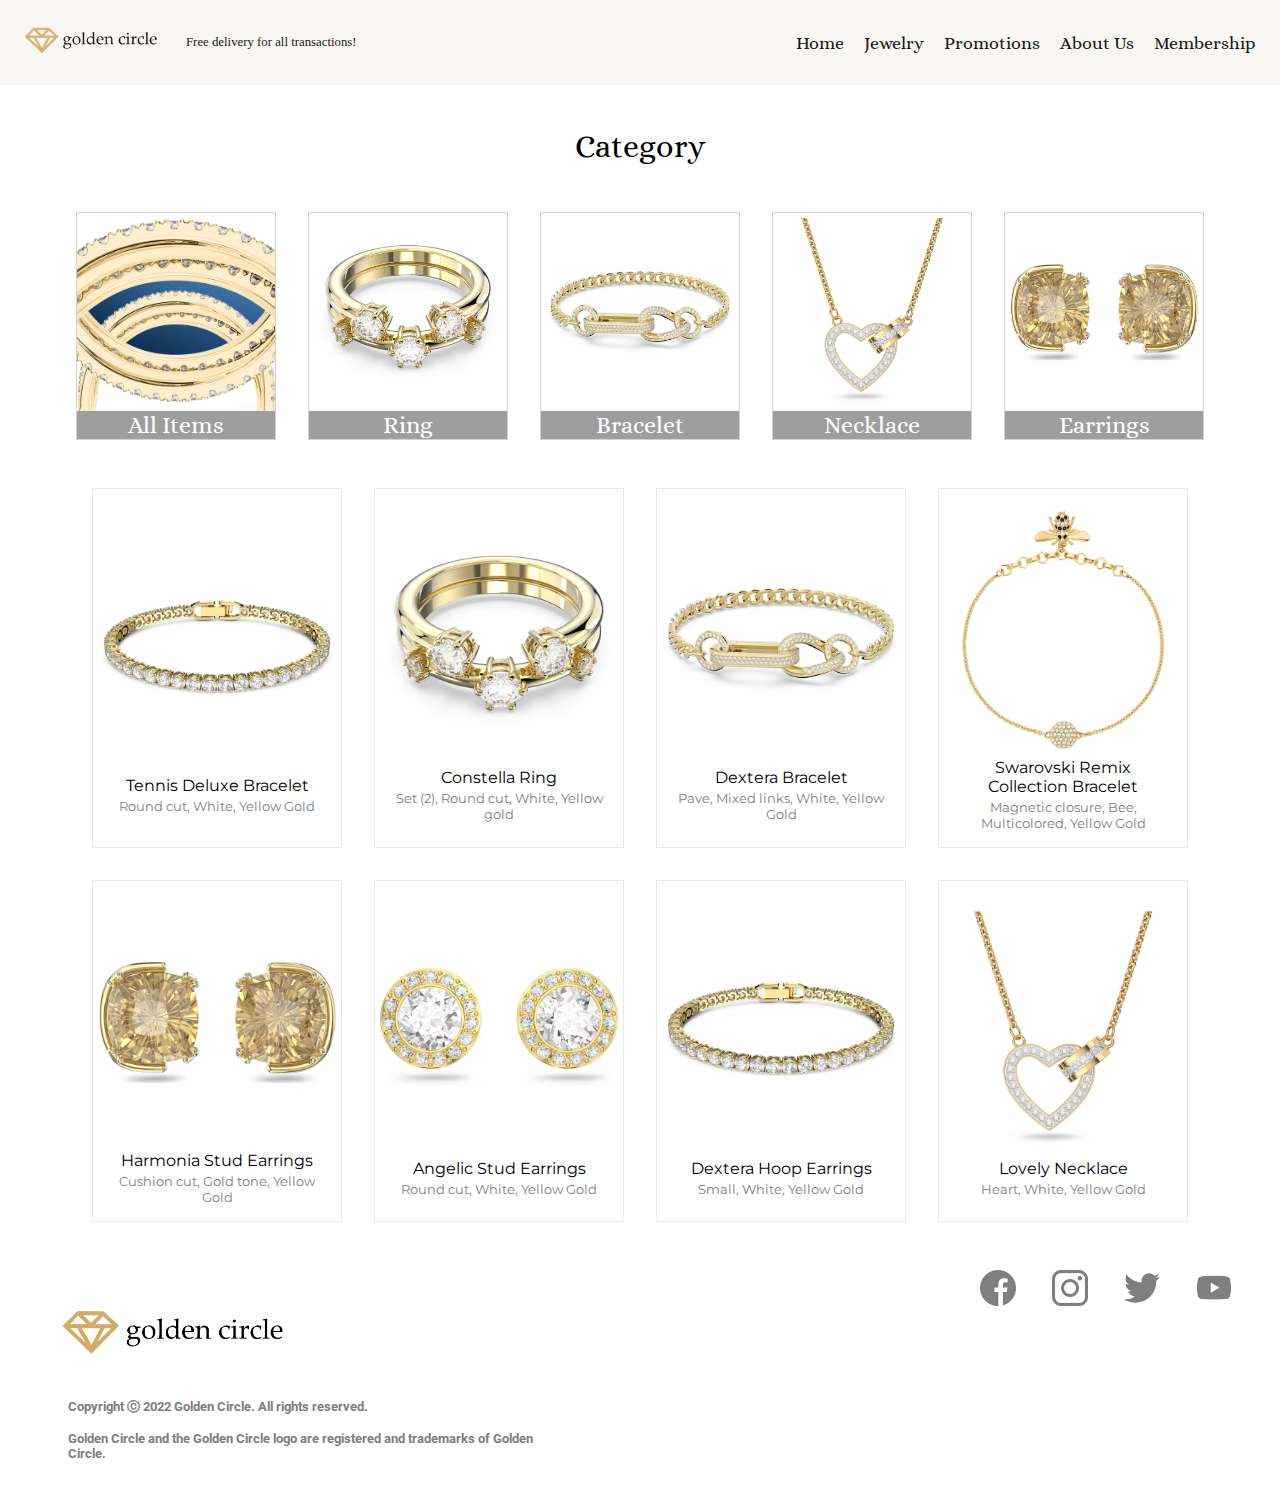
<file: jewelry/yellowgold.html>
<!DOCTYPE html>
<html lang="en">
  <head>
    <meta charset="UTF-8" />
    <meta http-equiv="X-UA-Compatible" content="IE=edge" />
    <meta name="viewport" content="width=device-width, initial-scale=1.0" />
    <script defer src="../scripts/filter.js"></script>
    <script defer src="../scripts/index.js"></script>
    <script src="https://ajax.googleapis.com/ajax/libs/jquery/3.6.0/jquery.min.js"></script>
    <link rel="stylesheet" href="../styles/index.css" />
    <link rel="stylesheet" href="../styles/jewelry.css" />
    <title>Jewelry</title>
  </head>
  <body>
    <header>
      <!-- Header & Navbar taro sini -->
      <nav>
        <div class="leftBar">
          <a href="../index.html">
            <img src="../assets/logo_sideways.png" id="logo" alt="logo" />
          </a>
          <p>Free delivery for all transactions!</p>
          <a
            class="hamburger"
            href="javascript:void(0);"
            onclick="myFunction()"
          >
            <i><img src="../assets/Hamburger_icon.svg" alt="" /></i>
          </a>
        </div>
        <div class="rightBar hide" id="rightnav">
          <ul>
            <li>
              <p><strong>Free delivery for all transactions!</strong></p>
            </li>
            <li><a href="../index.html">Home</a></li>
            <li class="dropdown">
              <a href="../jewelry/">Jewelry</a>
              <div class="dropdown-content">
                <a href="../jewelry/yellowgold.html">Yellow Gold</a>
                <a href="../jewelry/whitegold.html">White Gold</a>
              </div>
            </li>
            <li><a href="../promotion.html">Promotions</a></li>
            <li><a href="../about-us.html">About Us</a></li>
            <li><a href="../membership.html">Membership</a></li>
          </ul>
        </div>
        <div class="hamburger" style="float: right"></div>
      </nav>
    </header>
    <main>
      <h1 class="page-title">Category</h1>
      <div class="main-container">
        <div class="options-container-grid">
          <div class="option-item" onclick="changeActiveItem();">
            <img src="../assets/yellowgold.png" alt="yellowgold" />
            <h2>All Items</h2>
          </div>
          <div class="option-item" onclick="changeActiveItem('ring');">
            <img src="../assets/ring/ring-3.png" alt="ring-3" />
            <h2>Ring</h2>
          </div>
          <div class="option-item" onclick="changeActiveItem('bracelet');">
            <img src="../assets/bracelet/bracelet-4.png" alt="bracelet-4" />
            <h2>Bracelet</h2>
          </div>
          <div class="option-item" onclick="changeActiveItem('necklace');">
            <img src="../assets/necklace/necklace-4.png" alt="necklace-4" />
            <h2>Necklace</h2>
          </div>
          <div class="option-item" onclick="changeActiveItem('earrings');">
            <img src="../assets/earrings/earrings-1.png" alt="earrings-1" />
            <h2>Earrings</h2>
          </div>
        </div>
        <div class="product-container">
          <div class="product-item" data-cat="bracelet">
            <img src="../assets/bracelet/bracelet-3.png" alt="bracelet-3" />
            <p class="p-primary">Tennis Deluxe Bracelet</p>
            <p class="p-secondary">Round cut, White, Yellow Gold</p>
          </div>
          <div class="product-item" data-cat="ring">
            <img src="../assets/ring/ring-3.png" alt="ring-3" />
            <p class="p-primary">Constella Ring</p>
            <p class="p-secondary">Set (2), Round cut, White, Yellow gold</p>
          </div>
          <div class="product-item" data-cat="bracelet">
            <img src="../assets/bracelet/bracelet-4.png" alt="bracelet-4" />
            <p class="p-primary">Dextera Bracelet</p>
            <p class="p-secondary">Pave, Mixed links, White, Yellow Gold</p>
          </div>
          <div class="product-item" data-cat="bracelet">
            <img src="../assets/bracelet/bracelet-5.png" alt="bracelet-5" />
            <p class="p-primary">Swarovski Remix Collection Bracelet</p>
            <p class="p-secondary">
              Magnetic closure, Bee, Multicolored, Yellow Gold
            </p>
          </div>
          <div class="product-item" data-cat="earrings">
            <img src="../assets/earrings/earrings-1.png" alt="earrings-1" />
            <p class="p-primary">Harmonia Stud Earrings</p>
            <p class="p-secondary">Cushion cut, Gold tone, Yellow Gold</p>
          </div>
          <div class="product-item" data-cat="earrings">
            <img src="../assets/earrings/earrings-2.png" alt="earrings-2" />
            <p class="p-primary">Angelic Stud Earrings</p>
            <p class="p-secondary">Round cut, White, Yellow Gold</p>
          </div>
          <div class="product-item" data-cat="bracelet">
            <img src="../assets/bracelet/bracelet-3.png" alt="bracelet-3" />
            <p class="p-primary">Dextera Hoop Earrings</p>
            <p class="p-secondary">Small, White, Yellow Gold</p>
          </div>
          <div class="product-item" data-cat="necklace">
            <img src="../assets/necklace/necklace-4.png" alt="necklace-4" />
            <p class="p-primary">Lovely Necklace</p>
            <p class="p-secondary">Heart, White, Yellow Gold</p>
          </div>
        </div>
      </div>
    </main>
    <footer>
      <!-- Footer taro sini -->
      <div class="leftBar">
        <a href="index.html"
          ><img
            src="../assets/logo_sideways.png"
            id="footerMainLogo"
            alt="logo"
        /></a>
        <p>
          Copyright ⓒ 2022 Golden Circle. All rights reserved.<br /><br />
          Golden Circle and the Golden Circle logo are registered and trademarks
          of Golden Circle.
        </p>
      </div>
      <div class="rightBar">
        <img class="footerLogo" src="../assets/facebook.png" alt="facebook" />
        <img class="footerLogo" src="../assets/instagram.png" alt="instagram" />
        <img class="footerLogo" src="../assets/twitter.png" alt="twitter" />
        <img class="footerLogo" src="../assets/youtube.png" alt="youtube" />
      </div>
    </footer>
  </body>
</html>
</file>
<file: styles/index.css>
@import url('https://fonts.googleapis.com/css2?family=Alice&family=Montserrat:wght@400;700&family=Roboto:wght@400;700&display=swap');

* {
  scroll-behavior: smooth;
  box-sizing: border-box;
  margin: 0;
  padding: 0;
}

h1,
h2 {
  font-family: 'Alice';
  font-weight: normal;
}

header {
  margin-bottom: 5rem;
}

nav {
  z-index: 999;
  top: 0;
  padding: 0.2rem 1rem 0.2rem 0;
  position: fixed;
  width: 100%;
  display: flex;
  background-color: #f9f7f2;
  opacity: 0.9;
  justify-content: space-between;
  align-items: center;
}

#logo {
  width: 150px;
}

.leftBar {
  display: flex;
  align-items: center;
  margin: 0 1rem;
}

.leftBar p {
  margin-left: 20px;
  vertical-align: text-top;
  font-size: 0.8rem;
}

nav li p {
  display: none;
}

.hamburger {
  display: none;
}

nav a {
  font-family: 'Alice', sans-serif;
  font-size: 18px;
  text-decoration: none;
  text-align: center;
  color: black;
}

nav li {
  padding: 0 8px;
  padding-bottom: 10px;
  display: inline;
  list-style-type: none;
}

.dropdown {
  position: relative;
}

.dropdown-content {
  display: none;
  position: absolute;
  background-color: #f9f7f2;
  min-width: 150px;
  padding-top: 1.5rem;
}

.dropdown-content a {
  padding: 1rem 10px;
}

.dropdown:hover .dropdown-content {
  display: flex;
  flex-direction: column;
  align-items: flex-start;
}

li a:hover {
  animation: fadeIn 1s;
  text-decoration: underline;
}

@keyframes fadeIn {
  0% {
    opacity: 0.3;
  }
  100% {
    opacity: 1;
  }
}

main {
  display: flex;
  flex-direction: column;
}

.page-title {
  margin: 3rem 0;
}

.p-primary,
.p-secondary {
  font-family: 'Montserrat';
}

.p-primary {
  font-size: medium;
}

.p-secondary {
  font-size: small;
  color: gray;
}

footer {
  margin: 3rem 0 2rem;
  display: flex;
  justify-content: space-between;
  padding: 0 2rem;
  color: #7e7e7e;
  font-family: 'Roboto';
  text-align: center;
  font-weight: bold;
}

footer a {
  text-decoration: none;
}

footer .leftBar {
  flex-direction: column;
  max-width: 500px;
  text-align: left;
  align-items: flex-start;
}

#footerMainLogo {
  width: 250px;
}

.footerLogo {
  margin: 0 1rem;
  opacity: 0.5;
  width: 36px;
  height: 36px;
}

/* TABLET */
@media screen and (max-width: 900px) {
  .leftBar p {
    display: none;
  }

  nav li p {
    display: block;
  }

  .hide {
    display: none;
  }

  nav {
    display: block;
  }

  nav li {
    float: none;
    display: block;
    text-align: center;
  }

  .dropdown:hover .dropdown-content {
    display: block;
    position: relative;
    text-align: center;
    background-color: #b8b8b1;
    padding-top: 0.2rem;
  }

  .dropdown:hover .dropdown-content a {
    float: none;
    display: block;
    padding: 5px 10px;
  }

  .topnav a.icon {
    float: right;
    display: block;
  }

  .hamburger {
    display: block;
    float: right;
    margin-left: auto;
  }

  footer {
    flex-direction: column;
    justify-content: center;
    align-items: center;
    gap: 3rem;
  }

  footer .leftBar {
    justify-content: center;
    align-items: center;
    text-align: center;
    gap: 0;
  }

  footer .leftBar p {
    display: initial;
  }
}

/* Phone */
@media screen and (max-width: 500px) {
  h1,
  h2 {
    font-size: x-large;
  }
  .p-primary {
    font-size: small;
  }
  .p-secondary {
    font-size: x-small;
  }
  #footerMainLogo {
    width: 150px;
  }
  footer .p-secondary {
    font-size: x-small;
  }
  .footerLogo {
    width: 30px;
    height: 30px;
  }
}
</file>
<file: styles/homepage.css>
/* CAROUSEL */
/* ==================================== */
li {
  list-style: none;
}

li img {
  max-width: 100%;
  display: block;
  height: auto;
}

.slider-container {
  margin: 2rem;
  position: relative;
  background: gray;
  overflow: hidden;
}

.slider {
  position: relative;
  display: flex;
}

.slider-container .slider-control {
  position: absolute;
  z-index: 1;
  cursor: pointer;
  border: 1px solid white;
  padding: 10px 20px;
  background: rgba(0, 0, 0, 0.8);
  color: white;
}

.slider-container .slider-control:hover {
  color: black;
  background: white;
}

.prev.slider-control {
  top: 50%;
  left: 10px;
  transform: translate(0, -50%);
}

.next.slider-control {
  top: 50%;
  right: 10px;
  transform: translate(0, -50%);
}

.slider .slide {
  position: relative;
  display: flex;
  width: 100%;
  flex-shrink: 0;
  align-items: center;
  justify-content: center;
}

/* ==================================== */

.main-container {
  display: flex;
  flex-direction: column;
  align-items: center;
  text-align: center;
  margin: 3rem 2rem;
  gap: 3rem;
}

.product-container {
  display: grid;
  grid-template-columns: auto auto auto auto;
  grid-template-rows: auto;
  gap: 2rem;
}

.product-item {
  display: flex;
  padding: 1rem;
  justify-content: center;
  align-items: center;
  gap: 0.2rem;
  flex-direction: column;
  width: 250px;
  overflow: hidden;
  transition: 0.3s;
  border: 0.5px solid rgb(233, 233, 233);
}

.product-item:hover {
  opacity: 50%;
}

.product-item img {
  width: inherit;
}

@media screen and (max-width: 1100px) {
  .product-item {
    width: 200px;
  }
}

@media screen and (max-width: 900px) {
  .product-item {
    width: 150px;
  }
}

@media screen and (max-width: 700px) {
  .product-container {
    grid-template-columns: auto auto auto;
  }
}

@media screen and (max-width: 500px) {
  .product-container {
    grid-template-columns: auto auto;
  }
  .product-item {
    width: 120px;
  }
}
</file>
<file: styles/jewelry.css>
main {
  min-height: 50vh;
  align-items: center;
  margin: 0 2rem;
}

.main-container {
  font-family: 'Montserrat';
  max-width: 1000px;
  display: flex;
  flex-direction: column;
  align-items: center;
  text-align: center;
  gap: 3rem;
}

.options-container {
  display: flex;
  flex-direction: row;
  gap: 2rem;
}

.option-item {
  display: flex;
  flex-direction: column;
  border: 1px solid rgb(211, 211, 211);
  background-color: #9e9e9e;
  color: white;
  transition: 0.2s;
  width: 250px;
}

.option-item:hover {
  opacity: 50%;
}

.options-container-grid {
  display: grid;
  grid-template-columns: auto auto auto auto auto;
  grid-template-rows: auto;
  gap: 2rem;
}

.options-container-grid .option-item {
  max-width: 200px;
}

.description-container {
  display: none;
  flex-direction: column;
  justify-content: center;
  align-items: center;
  animation: fadeIn 2s;
  gap: 2rem;
}

.description-container p {
  text-align: justify;
}

.description-container button {
  border: none;
  color: #7e7e7e;
  padding: 15px 50px;
}

/* temporary image box */

.image-box {
  width: 300px;
  min-width: 300px;
  height: 300px;
  overflow: hidden;
  background-color: aqua;
}

.image-box img {
  width: 100%;
  height: 100%;
}

.image-description-container {
  display: flex;
  gap: 2rem;
  text-align: justify;
}

.description-item-container {
  display: flex;
  justify-content: space-evenly;
  gap: 2rem;
}

.product-container {
  display: grid;
  grid-template-columns: auto auto auto auto;
  grid-template-rows: auto;
  gap: 2rem;
}

.product-item {
  display: flex;
  padding: 1rem;
  justify-content: center;
  align-items: center;
  gap: 0.2rem;
  flex-direction: column;
  width: 250px;
  overflow: hidden;
  transition: 0.3s;
  border: 0.5px solid rgb(233, 233, 233);
}

.product-item p {
  text-align: center;
}

.product-item:hover {
  opacity: 50%;
}

.product-item img {
  width: inherit;
}

@media screen and (max-width: 1100px) {
  .product-item {
    width: 200px;
  }
  .option-item {
    width: 150px;
  }
}

@media screen and (max-width: 900px) {
  .product-item {
    width: 150px;
  }
  .image-box {
    min-width: 250px;
    width: 250px;
    height: 250px;
  }
  .option-item {
    width: 120px;
    font-size: small;
  }
}

@media screen and (max-width: 700px) {
  .product-container {
    grid-template-columns: auto auto;
  }
  .image-box {
    min-width: 200px;
    width: 200px;
    height: 200px;
  }
  .options-container-grid {
    grid-template-columns: auto auto auto;
  }
}

@media screen and (max-width: 500px) {
  .product-item {
    width: 120px;
  }
  .option-item {
    width: 80px;
  }
  .option-item h2 {
    font-size: small;
  }
  .image-box {
    min-width: 150px;
    width: 150px;
    height: 150px;
  }
}
</file>
<file: styles/about-us.css>
main {
  min-height: 50vh;
  align-items: center;
  margin: 3rem;
}

.about-container {
  display: flex;
  text-align: justify;
  gap: 2rem;
}

.about-container img {
  width: 550px;
  height: 400px;
}

@media screen and (max-width: 1200px) {
  .about-container {
    display: flex;
    text-align: justify;
    gap: 2rem;
  }

  .about-container img {
    width: 550px;
    height: 400px;
  }
}

@media screen and (max-width: 1000px) {
  .about-container {
    display: flex;
    text-align: justify;
    gap: 2rem;
  }
  
  .about-container img {
    width: 350px;
    height: 255px;
  }
}

@media screen and (max-width: 800px) {
  .about-container {
    display: block;
    text-align: justify;
    gap: 2rem;
  }
  
  .about-container img {
    width: 100%;
    height: auto;
  }
  
}

@media screen and (max-width: 600px) {
  
}
</file>
<file: styles/membership.css>
main {
  min-height: 50vh;
  align-items: center;
}

*:focus {
  outline: none;
}

label a {
  color: rgb(167, 111, 0);
}

select,
input[type='text'],
input[type='email'],
input[type='password'] {
  display: block;
  box-sizing: border-box;
  margin-bottom: 20px;
  padding: 4px;
  width: 220px;
  height: 32px;
  border: none;
  border-bottom: 1px solid #aaa;
  transition: 0.2s ease;
}

select,
input[type='text']:focus,
input[type='email']:focus,
input[type='password']:focus {
  border-bottom: 2px solid rgb(240, 162, 0);
  color: rgb(167, 111, 0);
  transition: 0.2s ease;
}

input[type='submit'],
button {
  margin-top: 28px;
  width: 120px;
  height: 32px;
  background: rgb(240, 162, 0);
  border: none;
  border-radius: 2px;
  color: #fff;
  transition: 0.1s ease;
  cursor: pointer;
}

button:hover,
button:focus,
input[type='submit']:hover,
input[type='submit']:focus {
  opacity: 0.8;
  box-shadow: 0 2px 4px rgba(0, 0, 0, 0.4);
  transition: 0.1s ease;
}

button:active,
input[type='submit']:active {
  opacity: 1;
  box-shadow: 0 1px 2px rgba(0, 0, 0, 0.4);
  transition: 0.1s ease;
}
</file>
<file: styles/promotion.css>
main {
  min-height: 50vh;
  align-items: center;
}

a {
  font: initial;
  color: inherit;
}

.promo-container {
  display: grid;
  grid-template-columns: auto auto auto;
  gap: 3rem;
}

.promo-item {
  display: flex;
  gap: 0.5rem;
  flex-direction: column;
  width: 250px;
  overflow: hidden;
  transition: 0.3s;
  text-align: center;
}

.promo-item:hover {
  opacity: 50%;
}

.promo-item img {
  width: inherit;
}

@media screen and (max-width: 900px) {
  .promo-item {
    width: 200px;
  }
}

@media screen and (max-width: 700px) {
  .promo-container {
    grid-template-columns: auto auto;
  }
  .promo-item {
    width: 150px;
  }
}

@media screen and (max-width: 500px) {
  .promo-item {
    width: 120px;
  }
}
</file>
